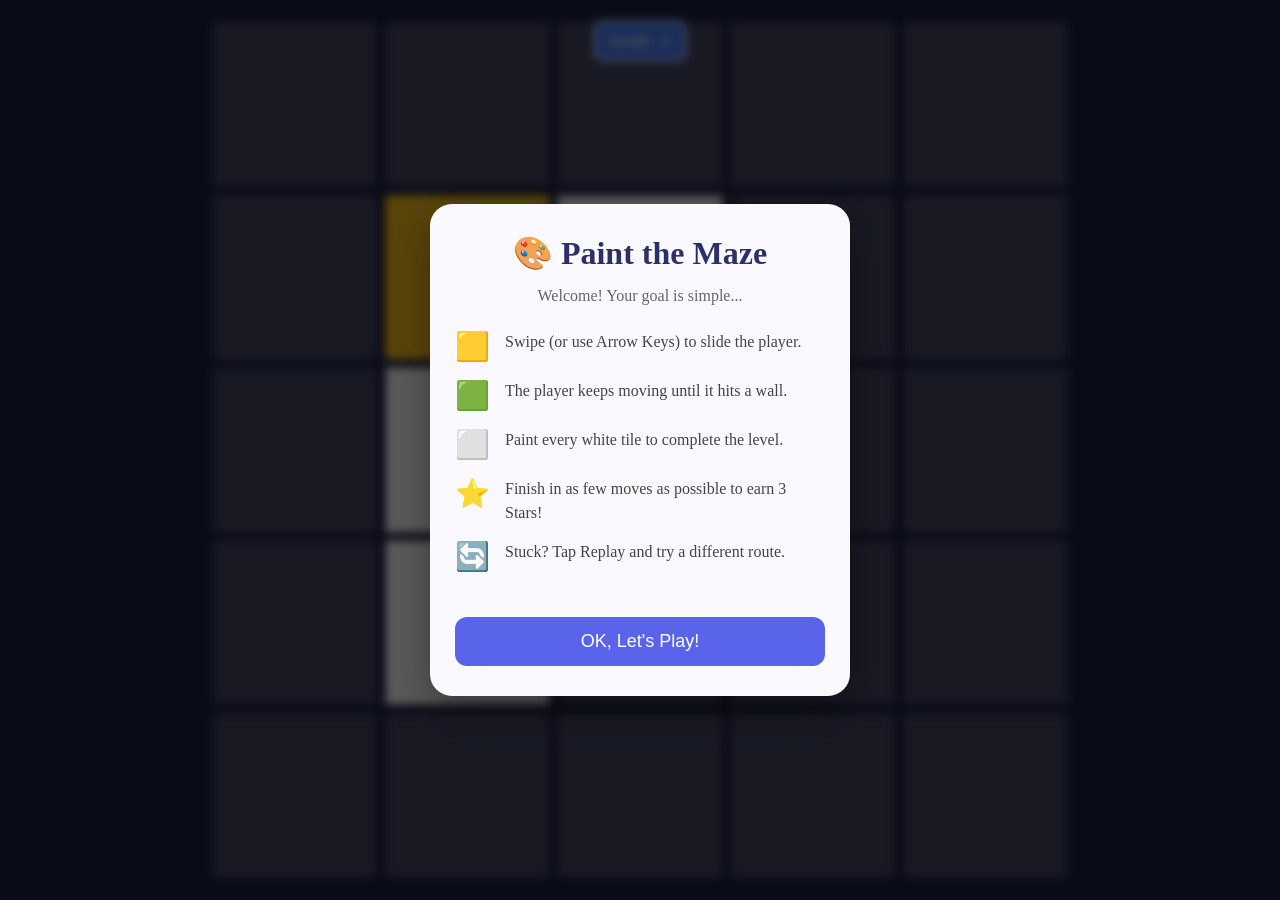
<file: index.html>
<!DOCTYPE html>
<html>

<head>
  <meta charset="UTF-8">
  <meta name="viewport" content="width=device-width, initial-scale=1">
  <title>Paint the Maze</title>
  
  <!-- ICONS - fontsAwesome -->
  <link rel="stylesheet" href="https://cdnjs.cloudflare.com/ajax/libs/font-awesome/6.7.2/css/all.min.css">
  
  <!-- CSS -->
  <link rel="stylesheet" href="ptm.css">
</head>

<body>
  
  <!-- GAME BOARD -->
  <div class="game">
    <div class="container">
      <div class="board"></div>
    </div>
  </div>
  
  <!-- LEVEL -->
  <div class="levelbox">
    Level - <div class="level">0</div>
  </div>
  
  <!-- INTERACTOR -->
  <div class="interactor"></div>
  
  <!-- POPUP MENU -->
  <div class="bg">
    <div class="popup">
      
      <h2 class="lvlFinH">🎉 Level Finished</h2>
      
      <div class="bestMovesDiv">
        Best moves: 12
      </div>
      
      <div class="stats">
        Your Moves:
        <span class="moves">00</span>
      </div>
      
      <div class="stats">
        Time taken - <span class="timeTaken">00:00</span>
      </div>
      
      <div class="starDiv">
        <span class="stars">
          <i class="fa-solid fa-star"></i>
        </span>
        
        <span class="stars">
          <i class="fa-solid fa-star"></i>
        </span>
        
        <span class="stars">
          <i class="fa-solid fa-star"></i>
        </span>
      </div>
      
      <div class="nextLvl">
        Next Level:
      </div>
      
      <div class="buttons">
        <button class="button replay">Replay</button>
        <button class="button next">Next Level</button>
      </div>
      
    </div>
  </div>
  
  <!-- FINAL POP UP -->
  <div class="finalBg">
    <div class="finalPopup">
      <h2>You Have Finished all the levels</h2>
      <div class="cup">🏆</div>
      <div>stay tuned for more levels !</div>
      <button class="finalBtn">Re-start</button>
    </div>
  </div>
  
  <!-- GAME MANUAL -->
  <div class="manualBg">
    <div class="manual">
      
      <h1>🎨 Paint the Maze</h1>
      
      <p class="welcome">
        Welcome! Your goal is simple...
      </p>
      
      <div class="rule">
        <span>🟨</span>
        <p>Swipe (or use Arrow Keys) to slide the player.</p>
      </div>
      
      <div class="rule">
        <span>🟩</span>
        <p>The player keeps moving until it hits a wall.</p>
      </div>
      
      <div class="rule">
        <span>⬜</span>
        <p>Paint every white tile to complete the level.</p>
      </div>
      
      <div class="rule">
        <span>⭐</span>
        <p>Finish in as few moves as possible to earn 3 Stars!</p>
      </div>
      
      <div class="rule">
        <span>🔄</span>
        <p>Stuck? Tap Replay and try a different route.</p>
      </div>
      
      <button class="manualBtn">
        OK, Let's Play!
      </button>
      
    </div>
  </div>
  
  <!-- JS -->
  <script src="ptm.js"></script>
</body>

</html>
</file>
<file: ptm.css>
* {
  padding: 0;
  margin: 0;
  box-sizing: border-box;
}

html, body {
 /* touch-action: none; /*
 /* overflow: hidden; */
/*  overscroll-behavior: none; */
}

body {
  height: 100vh;
  width: 100vw;
  background-color: #1C2248;
  
  /* background-color: #9EA5D5; */
}

.game {
  position: relative;
  height: 100%;
  width: 100%;
}

.container {
  position: relative;
  width: auto;
  top: 50%;
  left: 50%;
  transform: translate(-50%, -50%);
}

.board {
  max-width: min(95vw, 95vh);
  aspect-ratio: 1 / 1;
  position: absolute;
  top: 50%;
  left: 50%;
  transform: translate(-50%, -50%);
  background-color: #22244229;
  /* background-color: #FFD7D7; */
  overflow-y: visible;
  display: grid;
}

.levelbox {
  display: flex;
  align-items: center;
  gap: 5px;
  position: absolute;
  left: 50%;
  top: 20px;
  transform: translateX(-50%);
  width: auto;
  padding: 10px 15px;
  border-radius: 10px;
  background-color: #4B82FF;
  font-weight: bold;
  color: white;
  border: 2px solid white;
  box-shadow: 0px 0px 5px rgba(0, 0, 0, .25);
}

.cell {
  /*  width: 35px;
  height: 35px; */
  background: #C1C9FF;
}

.wall {
  /*  width: 35px;
  height: 35px; */
  background: #454866;
}

.cell,
.wall,
.player {
  border-radius: 5px;
}

.path {
  background: white;
}

.player {
  position: absolute;
  /*  width: 35px;
  height: 35px; */
  background-color: #FFC21B;
  /* transition: transform 50ms linear; */
}

/* INTERACTOR */
.interactor {
  position: fixed;
  top: 0;
  left: 0;
  height: 100vh;
  width: 100vw;
  background: transparent;
  z-index: 500;
}

/* INTERACTOR */

.bg,
.finalBg {
  display: none;
  opacity: 0;
  position: fixed;
  inset: 0;
  
  background: rgba(0, 0, 0, .25);
  backdrop-filter: blur(10px);
  
  transition: 0.5s ease;
  /*  pointer-events: none; */
  z-index: 1000;
}

.finalBg {
  /*
  display: block;
  opacity: 1; */
  z-index: 2000;
}

.popup,
.finalPopup {
  position: absolute;
  left: 50%;
  top: 50%;
  transform: translate(-50%, -50%) scale(.7);
  
  width: 90vw;
  
  background: white;
  border-radius: 20px;
  
  padding: 30px 20px;
  
  display: flex;
  flex-direction: column;
  align-items: center;
  gap: 22px;
  box-shadow: 0 20px 45px rgba(0, 0, 0, .25);
  /* pointer-events: auto; */
}

.finalPopup {
  width: 95vw;
  font-size: 18px;
  font-weight: bold;
}

.finalPopup h2 {
  text-align: center;
  font-size: 30px;
}

.cup {
  font-size: 100px;
}

.finalBtn {
  width: 80%;
  padding: 15px 8px;
  font-size: 25px;
  font-weight: bold;
  color: white;
  background-color: #4683FF;
  box-shadow: 0px 0px 4px rgba(0, 0, 0, .25);
  border-radius: 10px;
  border: none;
}

.animated {
  animation: popup .25s ease;
  animation-fill-mode: forwards;
}

.popup h2 {
  font-size: 28px;
  color: #2b2b2b;
  text-align: center;
}

.bestMovesDiv {
  width: 100%;
  padding: 8px 0;
  display: flex;
  justify-content: center;
  align-items: center;
  background-color: #A6FFB0;
  color: #2D5431;
  font-size: 12px;
  font-weight: bold;
  border-radius: 10px;
}

.stats {
  font-weight: bold;
  font-size: 20px;
  color: #313131;
  background-color: #219DFF1A;
  padding: 10px 15px;
  border-radius: 10px;
  display: flex;
  align-items: center;
  gap: 10px;
}

.moves {
  font-size: 32px;
  font-weight: bold;
  color: #ff9800;
}

.timeTaken {
  color: #221F67;
  font-size: 17px;
  font-weight: bold;
  font-size: 25px;
}

.starDiv {
  width: 100%;
  height: 60px;
  background-color: #42445A;
  border-radius: 10px;
  position: relative;
  display: flex;
  justify-content: center;
  align-items: center;
  gap: 10px;
}

.stars {
  font-size: 40px;
  color: grey;
  text-shadow: 0px 0px 4px rgba(0, 0, 0, .25);
  transition: 0.2s ease;
}

.starAnimated {
  color: #FFD703;
  text-shadow: 0px 0px 4px rgba(255, 224, 44, 0.31);
  transition: 0.2s ease;
  animation: starAnim 1s ease;
}

@keyframes starAnim {
  0% {
    transform: scale(1);
  }
  
  50% {
    transform: scale(1.2);
  }
  
  100% {
    transform: scale(1);
  }
}

.nextLvl {
  color: #221F67;
  background-color: #B8CDFF;
  font-weight: bold;
  width: 100%;
  padding: 12px 0;
  font-size: 17px;
  border-radius: 12px;
  display: flex;
  justify-content: center;
  align-items: center;
  gap: 10px;
}

.buttons {
  width: 100%;
  display: flex;
  gap: 12px;
}

.button {
  flex: 1;
  height: 48px;
  
  border: none;
  border-radius: 12px;
  
  font-size: 17px;
  font-weight: 600;
  
  cursor: pointer;
  
  transition: .2s;
}

.button:active {
  transform: scale(.96);
}

.replay {
  background: #ececec;
}

.next {
  background: #ffb300;
  color: white;
}

.replay:hover {
  background: #dfdfdf;
}

.next:hover {
  background: #ffa000;
}

@keyframes popup {
  from {
    opacity: 0;
    transform: translate(-50%, -50%) scale(.7);
  }
  
  to {
    opacity: 1;
    transform: translate(-50%, -50%) scale(1);
  }
}

@keyframes popup2 {
  from {
    opacity: 0;
    transform: scale(.7);
  }
  
  to {
    opacity: 1;
    transform: scale(1);
  }
}

/* >=== GAME MANUAL ===< */
.manualBg {
  position: fixed;
  inset: 0;
  background: rgba(0, 0, 0, .65);
  display: flex;
  justify-content: center;
  align-items: center;
  z-index: 999;
  backdrop-filter: blur(4px);
}

.manual {
  width: min(90vw, 420px);
  background: #F9F9FF;
  border-radius: 22px;
  padding: 30px 25px;
  box-shadow: 0 15px 40px rgba(0, 0, 0, .35);
  animation: popup2 .35s ease;
}

.manual h1 {
  text-align: center;
  color: #2D2F67;
  margin-bottom: 12px;
}

.welcome {
  text-align: center;
  color: #666;
  margin-bottom: 22px;
  line-height: 1.5;
}

.rule {
  display: flex;
  align-items: flex-start;
  gap: 15px;
  margin: 16px 0;
}

.rule span {
  font-size: 28px;
}

.rule p {
  margin: 0;
  color: #444;
  line-height: 1.45;
}

.manualBtn {
  width: 100%;
  margin-top: 28px;
  padding: 14px;
  border: none;
  border-radius: 12px;
  background: #5A64EA;
  color: white;
  font-size: 18px;
  cursor: pointer;
  transition: .2s;
}

.manualBtn:active {
  transform: scale(.97);
}

/* >===× LEVELS ×===< */
.painted1 {
  background: #ACCEFF;
}

.painted2 {
  background: #FFACAC;
}

.painted3 {
  background: #FFACF1;
}

.painted4 {
  background: #ACFFB8;
}

.painted5 {
  background: #CDACFF;
}

.painted6 {
  background: #FCFFAC;
}

.painted7 {
  background: #9DA8D8;
}

.painted8 {
  background: #60FFE4;
}

.painted9 {
  background: #FFDEAC;
}

.painted10 {
  background: #919EAE;
}

.painted11 {
  background: #8365CC;
}

.painted12 {
  background: #D5FF64;
}

.painted13 {
  background: #7887C2;
}

.painted14 {
  background: #9E7BFF;
}

.painted1,
.painted2,
.painted3,
.painted4,
.painted5,
.painted6,
.painted7,
.painted8,
.painted9,
.painted10,
.painted11,
.painted12,
.painted13,
.painted14 {
  transition: 0.2s linear;
  transition-delay: 40ms;
}
</file>
